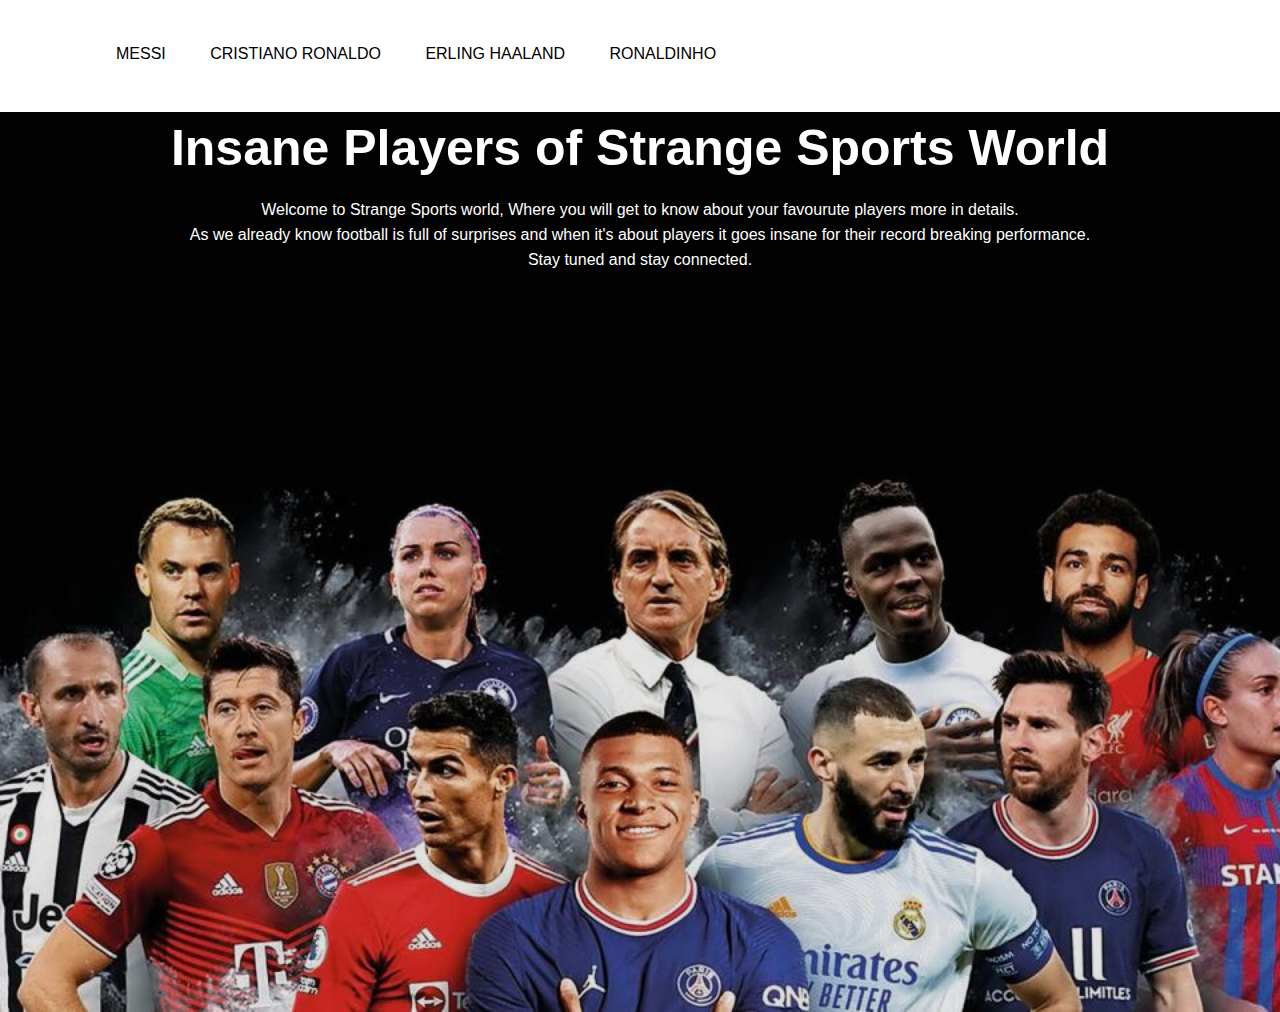
<file: index.html>
<!DOCTYPE html>
<html>
<head>
    <title>Strange Sports World</title>
    <link rel="stylesheet" href="style.css">
</head>
<body>
  <div class="header">


      <div class="navbar">

        <ul>
            <li><a href="messi.html">Messi</a></li>
              <li><a href="CRISTIANO RONALDO.html">cristiano ronaldo</a></li>
                <li><a href="ERLING HAALAND.html">Erling Haaland</a></li>
                  <li><a href="ronaldinho.html">Ronaldinho</a></li>

        </ul>

    </div>
  </div>
  <div class ="home">
  </div>
        <div class="info">
          <h1>Insane Players of Strange Sports World</h1>
          <p> Welcome to  Strange Sports world, Where you will get to know about your favourute players more in details. <br> As we already know football is full of surprises and when it's about players it goes insane for their record breaking performance. <br> Stay tuned and stay connected.</p>


      </div>

</body>
</html>
</file>
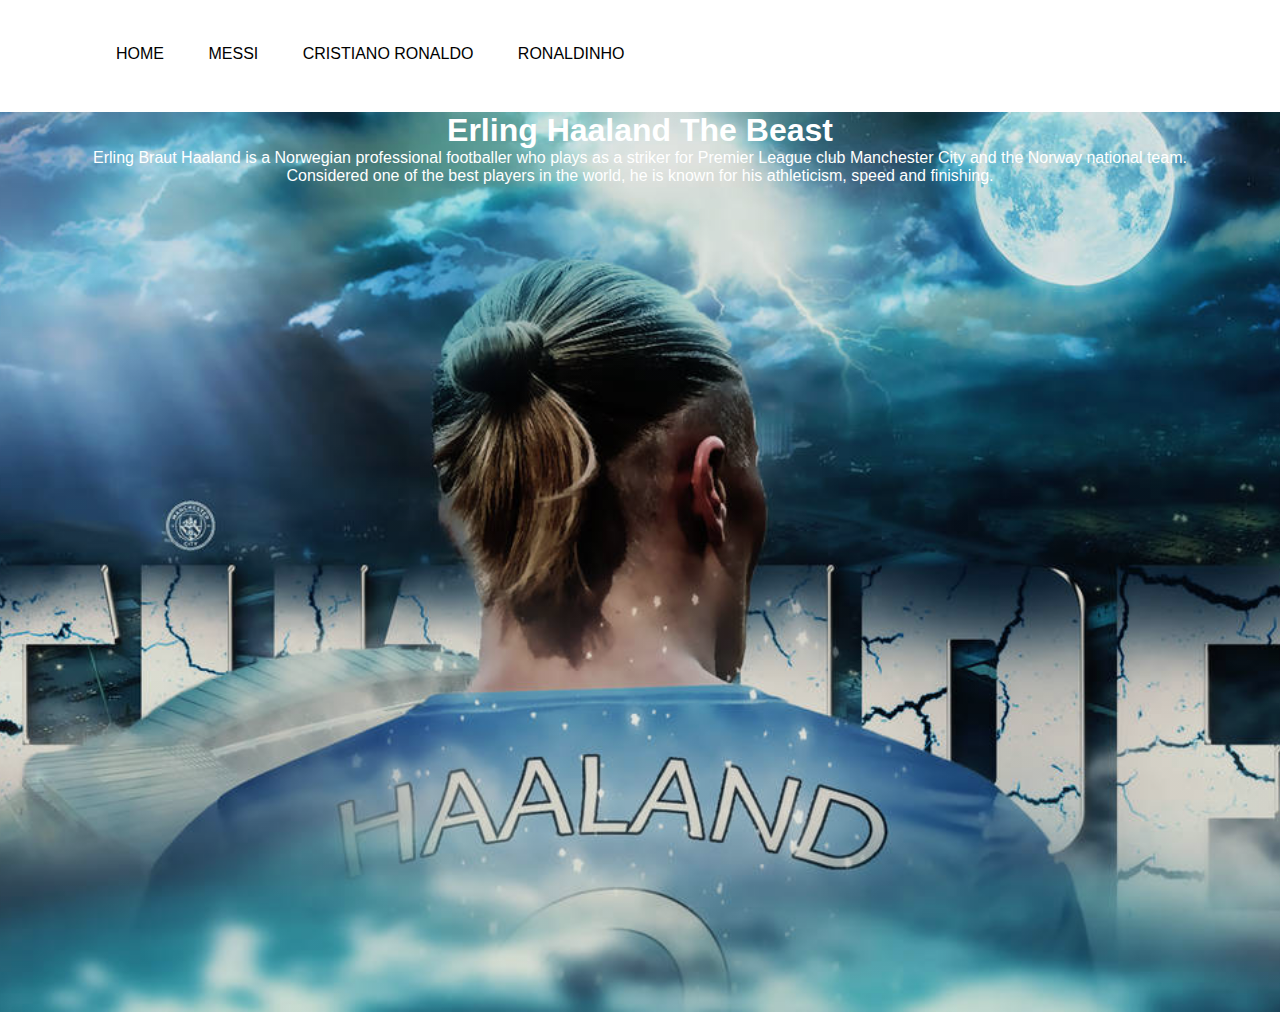
<file: ERLING HAALAND.html>
<!DOCTYPE html>
<html>
<head>
    <title>Strange Sports World</title>
    <link rel="stylesheet" href="style.css">
</head>
<body>
  <div class="header">


      <div class="navbar">

        <ul>
            <li><a href="index.html">Home</a></li>
              <li><a href="messi.html">Messi</a></li>
                <li><a href="CRISTIANO RONALDO.html">cristiano Ronaldo</a></li>
                  <li><a href="ronaldinho.html">Ronaldinho</a></li>

        </ul>

    </div>
  </div>

  <div class ="Haaland">
    <div class="info-Haaland">
      <h1>Erling Haaland The Beast</h1>
        <p>Erling Braut Haaland is a Norwegian professional footballer who plays as a striker for Premier League club Manchester City and the Norway national team.<br> Considered one of the best players in the world, he is known for his athleticism, speed and finishing.</p>
        <div class="video-Haaland">
          <iframe width="100%" height="100%" src="https://www.youtube.com/embed/zudxTep-kzU?autoplay=1&mute=1"
          title="YouTube video player" frameborder="0" allow="accelerometer; autoplay; clipboard-write; encrypted-media; gyroscope; picture-in-picture" allowfullscreen></iframe>

        </div>


  </div>
  </div>


</body>
</html>
</file>
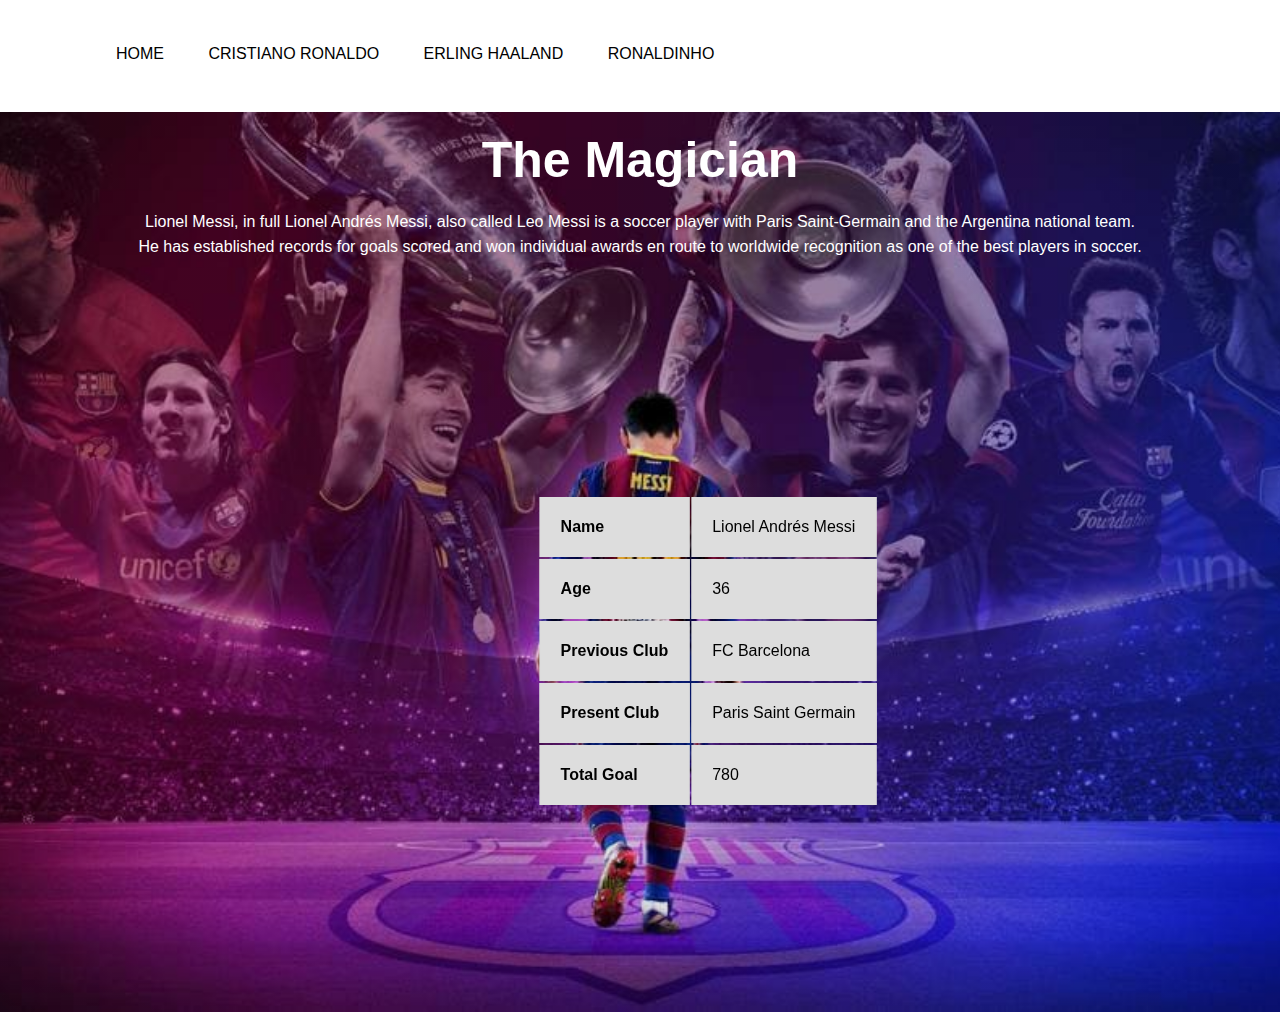
<file: messi.html>
<!DOCTYPE html>
<html>
<head>
    <title>Strange Sports World</title>
    <link rel="stylesheet" href="style.css">
</head>
<body>
  <div class="header">


      <div class="navbar">

        <ul>
            <li><a href="index.html">Home</a></li>
              <li><a href="CRISTIANO RONALDO.HTML">cristiano ronaldo</a></li>
                <li><a href="ERLING HAALAND.HTML">Erling Haaland</a></li>
                  <li><a href="ronaldinho.html">Ronaldinho</a></li>

        </ul>

    </div>
  </div>

  <div class ="messi">
    <div class="table-messi">
      <table>
  <tr>
  <th>Name</th>
  <td>Lionel Andrés Messi</td>
  </tr>
  <tr>
  <th>Age</th>
  <td>36</td>

  </tr>
  <tr>
  <th>Previous Club</th>
  <td>FC Barcelona</td>

  </tr>
  <tr>
  <th> Present Club</th>
  <td>Paris Saint Germain</td>

  </tr>
  <tr>
  <th>Total Goal</th>
  <td>780</td>

  </tr>

  </table>

    </div>
  </div>

        <div class="info">
          <h1>The Magician</h1>
          <p> Lionel Messi, in full Lionel Andrés Messi, also called Leo Messi is a soccer player with Paris Saint-Germain and the Argentina national team.  <br> He has established records for goals scored and won individual awards en route to worldwide recognition as one of the best players in soccer.</p>

          </div>


</body>
</html>
</file>
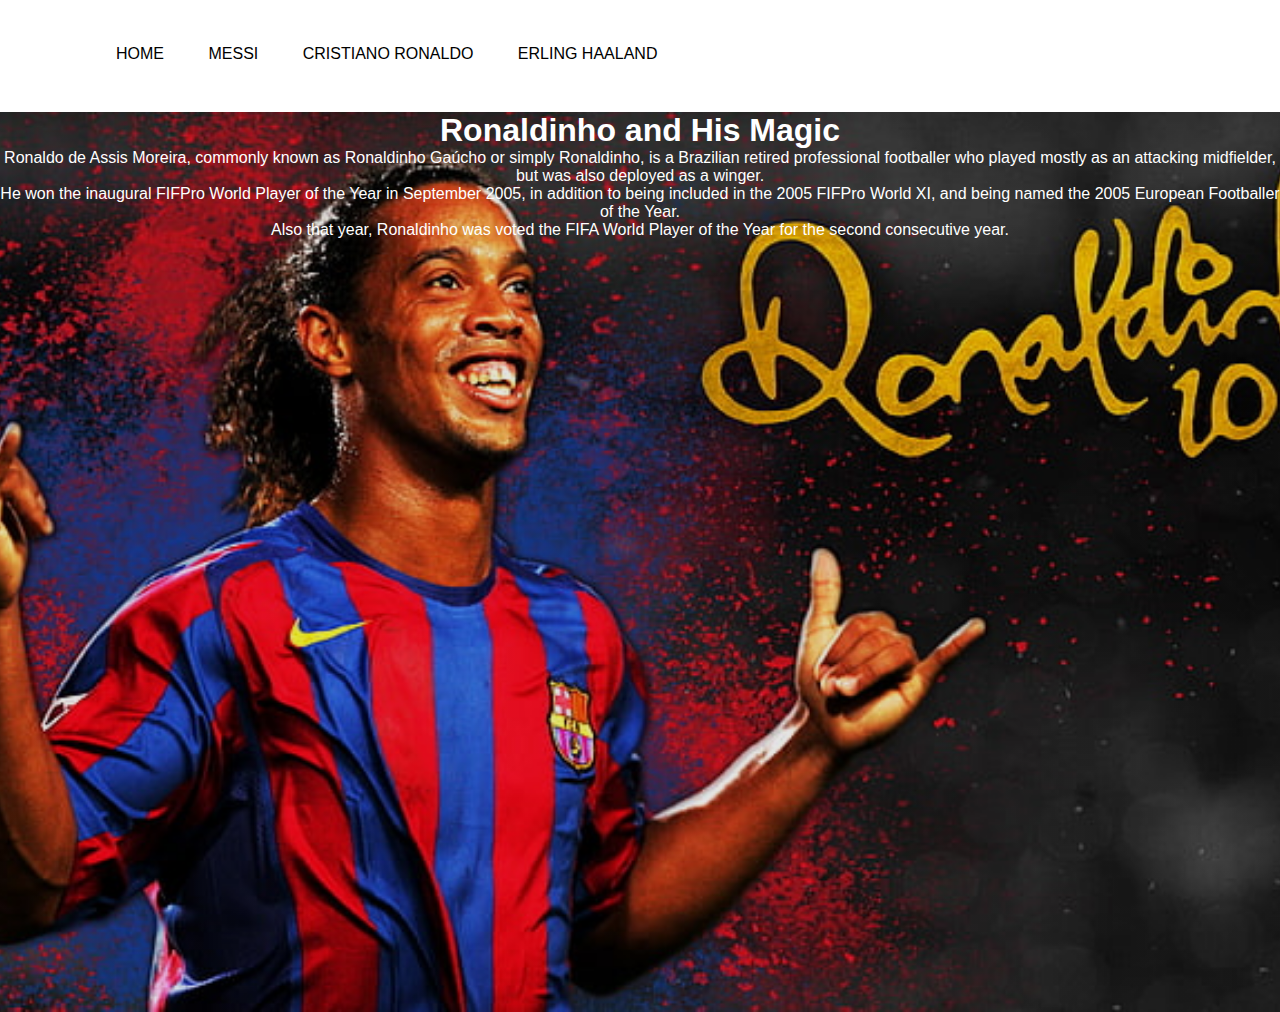
<file: ronaldinho.html>
<!DOCTYPE html>
<html>
<head>
    <title>Strange Sports World</title>
    <link rel="stylesheet" href="style.css">
</head>
<body>
  <div class="header">


      <div class="navbar">

        <ul>
            <li><a href="index.html">Home</a></li>
              <li><a href="messi.html">Messi</a></li>
                <li><a href="CRISTIANO RONALDO.html">cristiano Ronaldo</a></li>
                  <li><a href="ERLING HAALAND.html">Erling Haaland</a></li>

        </ul>

    </div>
  </div>

  <div class ="Ronaldinho">
    <div class="info-Ronaldinho">
      <h1>Ronaldinho and His Magic</h1>
        <p>Ronaldo de Assis Moreira, commonly known as Ronaldinho Gaúcho or simply Ronaldinho, is a Brazilian retired professional footballer who played mostly as an attacking midfielder, but was also deployed as a winger.<br>He won the inaugural FIFPro World Player of the Year in September 2005, in addition to being included in the 2005 FIFPro World XI, and being named the 2005 European Footballer of the Year.<br>Also that year, Ronaldinho was voted the FIFA World Player of the Year for the second consecutive year.</p>
        <div class="video-Ronaldinho">
          <iframe width="560" height="315" src="https://www.youtube.com/embed/o1diW_2W-cM"
           title="YouTube video player" frameborder="0" allow="accelerometer; autoplay; clipboard-write; encrypted-media; gyroscope; picture-in-picture" allowfullscreen></iframe>

        </div>


  </div>
  </div>


</body>
</html>
</file>
<file: style.css>
*{
  margin: 0;
  padding: 0;
  font-family: sans-serif;


}
.home{
  height: 100vh;
  width: 100%;
  background-image: linear-gradient(rgba(0,0,0, 0.1),rgba(0,0,0,0.1)),url(home.jpeg);
  background-size: cover;
  background-position: center;
}
.navbar{
  width: 85%;
  margin:auto;
  padding: 35px 0;
  display: flex;
  align-items: center;
  justify-content: space-between;

}

.navbar ul li{
  list-style: none;
  display: inline-block;
  margin: 0 20px;
  position: relative;
}
.navbar ul li a{
  text-decoration: none;
  color: black;
  text-transform: uppercase;
}
.navbar ul li::after{
  content: '';
  height: 3px;
  width: 0;
  background: #009688;
  position: absolute;
  left: 0;
  bottom: -10px;
  transition: 0.5s;

}
.navbar ul li:hover::after{
  width: 100%;
}
.header {
  overflow: hidden;
  background-color: white;
  color: black;


}
.header a{
  float: left;
  text-align: center;
  padding: 10px 0;
}
.info{
  width: 100%;
  position: absolute;

  top: 20%;
  transform: translateY(-50%);
  text-align: center;
  color: #fff;
}
.info h1{
  font-size: 50px;
  margin-top: 50px;
}
.info p{
  margin: 20px;
  font-weight: 100;
  line-height: 25px;
}
.messi{
  height: 100vh;
  width: 100%;
  background-image: linear-gradient(rgba(0,0,0, 0.1),rgba(0,0,0,0.1)),url(messi.jpeg);
  background-size: cover;
  background-position: center;
}
.table-messi{
  font-family: arial, sans-serif;
 border-collapse: collapse;
 width: 100%;
 position: fixed;
 top: 55%;
 transform: translateX(42%);
}

td, th {
 border: 1px solid #dddddd;
 text-align: left;
 background-color: #dddddd;
 padding: 20px;
}

tr:nth-child(even) {
 background-color: #dddddd;
}
.CRISTIANO-RONALDO{
  height: 100vh;
  width: 100%;
  background-image: linear-gradient(rgba(0,0,0, 0.1),rgba(0,0,0,0.1)),url(CR7.jpg);
  background-size: cover;
  background-position: center;
}
.info-CR7{
  text-align: fixed;
  color: black;
  background-color: #dddddd;
  width: 20%;
  margin: auto;
  padding: 3%;
  transform: translateY(100%);
}
.Haaland{
height: 100vh;
width: 100%;
background-image: linear-gradient(rgba(0,0,0, 0.1),rgba(0,0,0,0.1)),url(h.jpg);
background-size: cover;
background-position: center;
}
.video-Haaland{
  width: 700px;
  height: 450px;
  position: fixed;
  top: 45%;
  border: transparent;
  transform: translateX(90%);
}
.info-Haaland{
  text-align: center;
  position: flex;
  color: #fff;

}
.Ronaldinho{
height: 100vh;
width: 100%;
background-image: linear-gradient(rgba(0,0,0, 0.1),rgba(0,0,0,0.1)),url(r.jpg);
background-size: cover;
background-position: center;
}
.video-Ronaldinho{
  width: 700px;
  height: 450px;
  position: fixed;
  top: 45%;
  border: transparent;
  transform: translateX(90%);
}
.info-Ronaldinho{
  text-align: center;
  position: flex;
  color: #fff;
</file>
